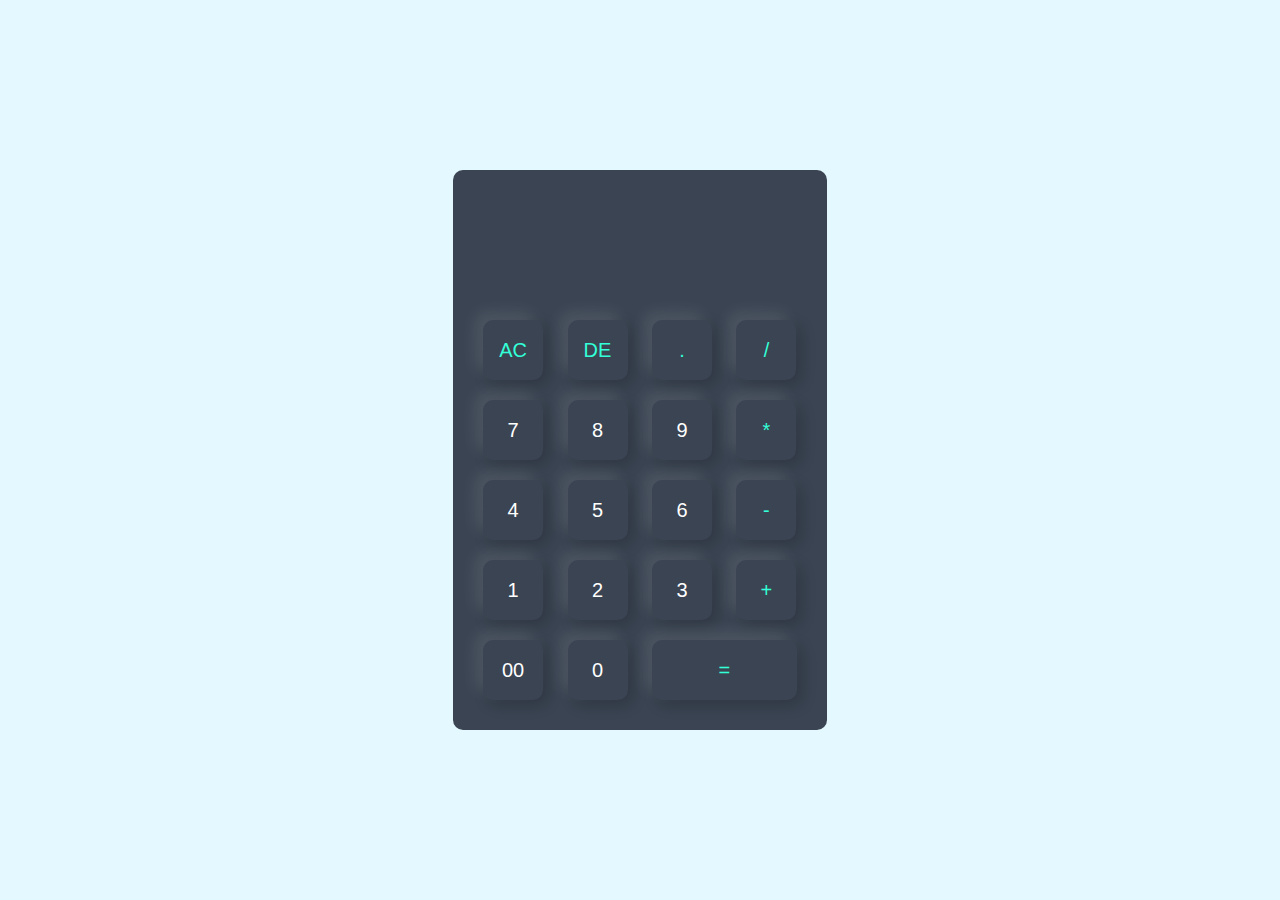
<file: Calculator/index.html>
<!DOCTYPE html>
<html>
<head>
    <meta name="viewport" content="width=device-width, initial-scale=1.0">
    <title>Calculator using javascript - Easy Tutorials</title>
    <link rel="stylesheet" href="style.css">
</head>
<body>

<div class="container">
  <div class="calculator">
    <form>
      <div class="display">
        <input type="text" name="display">
      </div>
      <div>
        <input type="button" value="AC" onclick="display.value = '' " class="operator">
        <input type="button" value="DE" onclick="display.value =  display.value.toString().slice(0,-1)" class="operator">
        <input type="button" value="." onclick="display.value += '.' " class="operator">
        <input type="button" value="/" onclick="display.value += '/' " class="operator">
      </div>
      <div>
        <input type="button" value="7" onclick="display.value += '7' ">
        <input type="button" value="8" onclick="display.value += '8' ">
        <input type="button" value="9" onclick="display.value += '9' ">
        <input type="button" value="*" onclick="display.value += '*' " class="operator">
      </div>
      <div>
        <input type="button" value="4" onclick="display.value += '4' ">
        <input type="button" value="5" onclick="display.value += '5' ">
        <input type="button" value="6" onclick="display.value += '6' ">
        <input type="button" value="-" onclick="display.value += '-' " class="operator">
      </div>
      <div>
        <input type="button" value="1" onclick="display.value += '1' ">
        <input type="button" value="2" onclick="display.value += '2' ">
        <input type="button" value="3" onclick="display.value += '3' ">
        <input type="button" value="+" onclick="display.value += '+' " class="operator">
      </div>
      <div>
        <input type="button" value="00" onclick="display.value += '00' ">
        <input type="button" value="0" onclick="display.value += '0' ">
        <input type="button" value="=" onclick="display.value = eval(display.value)" class="equal operator">
       
      </div>
    </form>
  </div>
</div>


</body>
</html>
</file>
<file: Calculator/style.css>
*{
    margin: 0;
    padding: 0;
    font-family: 'Poppins', sans-serif;
    box-sizing: border-box;
}


.container{
    width: 100%;
    height: 100vh;
    background: #e3f9ff;
    display: flex;
    align-items: center;
    justify-content: center;
}
.calculator{
    background: #3a4452;
    padding: 20px;
    border-radius: 10px;
}
.calculator form input{
    border: 0;
    outline: 0;
    width: 60px;
    height: 60px;
    border-radius: 10px;
    box-shadow: -8px -8px 15px rgba(255, 255, 255, 0.1),5px 5px 15px rgba(0, 0, 0, 0.2);
    background: transparent;
    font-size: 20px;
    color: #fff;
    cursor: pointer;
    margin: 10px;
}

form .display{
    display: flex;
    justify-content: flex-end;
    margin: 20px 0;
}
form .display input{
    text-align: right;
    flex: 1;
    font-size: 45px;
    box-shadow: none;
}
form input.equal{
    width: 145px;
}



form input.operator{
    color: #33ffd8;
}
</file>
